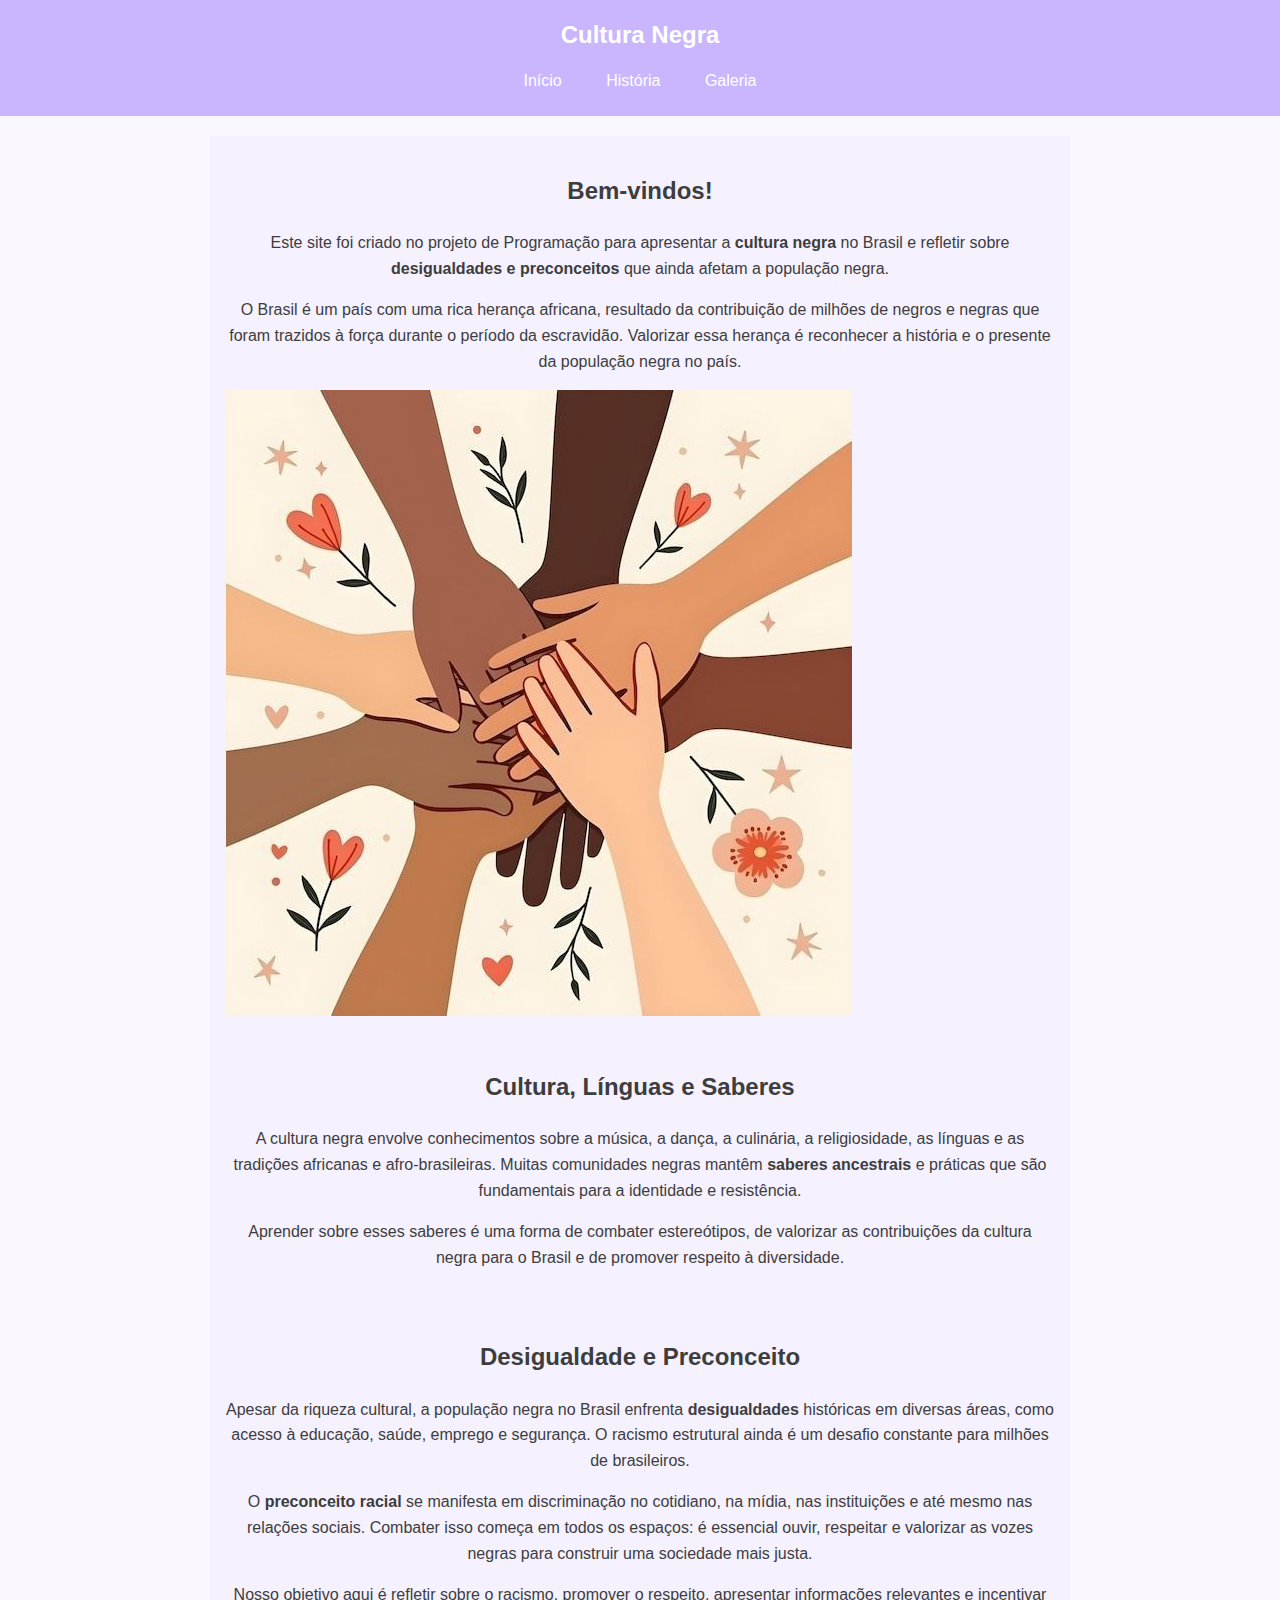
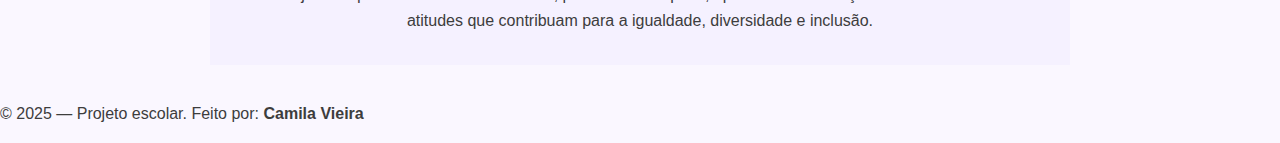
<file: index.html>
<!DOCTYPE html>
<html lang="pt-br">
<head>
  <meta charset="UTF-8">
  <meta name="viewport" content="width=device-width, initial-scale=1.0">
  <title>Início - Cultura Negra</title>
  <link rel="stylesheet" href="styles.css">
</head>
<body>

  <header class="topo">
    <h1 class="logo">Cultura Negra</h1>
    <nav class="menu">
      <a href="index.html">Início</a>
      <a href="historia.html">História</a>
      <a href="galeria.html">Galeria</a>
    </nav>
  </header>

  <main class="principal">

    <!-- Apresentação -->
    <div class="caixa inicio">
      <div class="texto">
        <h2>Bem-vindos!</h2>
        <p>
          Este site foi criado no projeto de Programação para apresentar a
          <strong>cultura negra</strong> no Brasil e refletir sobre
          <strong>desigualdades e preconceitos</strong> que ainda afetam a população negra.
        </p>
        <p>
          O Brasil é um país com uma rica herança africana, resultado da
          contribuição de milhões de negros e negras que foram trazidos à força
          durante o período da escravidão. Valorizar essa herança é reconhecer
          a história e o presente da população negra no país.
        </p>
      </div>
      <div class="imagem">
        <img src="IMAGEM/racismo.jpg" alt="Mãos de váris etnias juntas">
      </div>
    </div>

    <!-- Cultura e respeito -->
    <div class="caixa destaque">
      <div class="texto">
        <h2>Cultura, Línguas e Saberes</h2>
        <p>
          A cultura negra envolve conhecimentos sobre a música, a dança, a culinária,
          a religiosidade, as línguas e as tradições africanas e afro-brasileiras.
          Muitas comunidades negras mantêm <strong>saberes ancestrais</strong> e práticas
          que são fundamentais para a identidade e resistência.
        </p>
        <p>
          Aprender sobre esses saberes é uma forma de combater estereótipos, de
          valorizar as contribuições da cultura negra para o Brasil e de promover
          respeito à diversidade.
        </p>
      </div>
    </div>

    <!-- Desigualdade e preconceito -->
    <div class="caixa importancia">
      <div class="texto">
        <h2>Desigualdade e Preconceito</h2>
        <p>
          Apesar da riqueza cultural, a população negra no Brasil enfrenta
          <strong>desigualdades</strong> históricas em diversas áreas, como acesso à
          educação, saúde, emprego e segurança. O racismo estrutural ainda
          é um desafio constante para milhões de brasileiros.
        </p>
        <p>
          O <strong>preconceito racial</strong> se manifesta em discriminação
          no cotidiano, na mídia, nas instituições e até mesmo nas relações
          sociais. Combater isso começa em todos os espaços: é essencial
          ouvir, respeitar e valorizar as vozes negras para construir uma
          sociedade mais justa.
        </p>
        <p>
          Nosso objetivo aqui é refletir sobre o racismo, promover o respeito,
          apresentar informações relevantes e incentivar atitudes que contribuam
          para a igualdade, diversidade e inclusão.
        </p>
      </div>
    </div>

  </main>

  <!-- RODAPÉ -->
  <footer class="rodape">
    <p>&copy; 2025 — Projeto escolar. Feito por: <strong>Camila Vieira</strong></p>
  </footer>

</body>
</html>
</file>
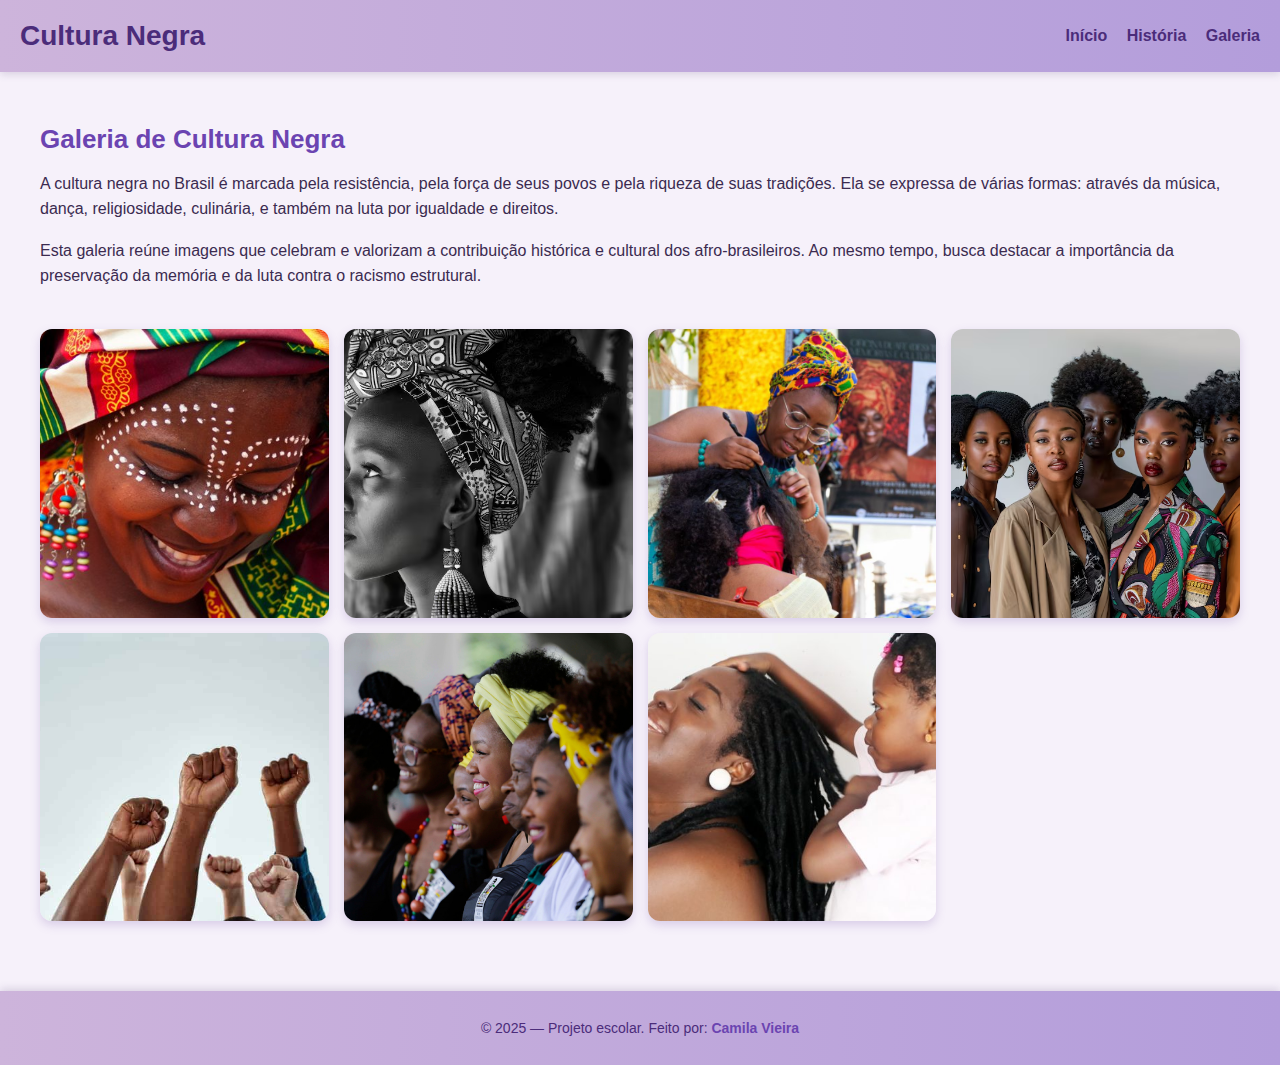
<file: galeria.html>
<!DOCTYPE html>
<html lang="pt-br">
<head>
  <meta charset="UTF-8">
  <title>Galeria - Cultura Negra</title>
  <style>
    /* ======== ESTILO GERAL ======== */
    body {
      margin: 0;
      font-family: "Poppins", Arial, sans-serif;
      background-color: #f6f1fa; /* lilás clarinho */
      color: #3b2b50; /* roxo suave para o texto */
    }

    /* ======== TOPO ======== */
    .topo {
      background: linear-gradient(90deg, #cdb4db, #b39ddb); /* gradiente lilás pastel */
      color: #fff;
      padding: 20px;
      display: flex;
      align-items: center;
      justify-content: space-between;
      flex-wrap: wrap;
      box-shadow: 0 2px 8px rgba(90, 70, 120, 0.2);
    }

    .logo {
      font-size: 28px;
      margin: 0;
      color: #4b2c7a;
    }

    .menu a {
      color: #4b2c7a;
      text-decoration: none;
      margin-left: 15px;
      font-weight: bold;
      transition: color 0.3s;
    }

    .menu a:hover {
      color: #7b57c7;
    }

    /* ======== CONTEÚDO PRINCIPAL ======== */
    .principal {
      padding: 30px;
      max-width: 1200px;
      margin: auto;
    }

    .caixa {
      margin-bottom: 40px;
    }

    .introducao h2 {
      font-size: 26px;
      margin-bottom: 10px;
      color: #6b44b1;
    }

    .introducao p {
      line-height: 1.6;
      margin-bottom: 15px;
    }

    /* ======== GALERIA ======== */
    .imagens-galeria {
      display: grid;
      grid-template-columns: repeat(auto-fit, minmax(250px, 1fr));
      gap: 15px;
    }

    .imagens-galeria img {
      width: 100%;
      aspect-ratio: 1 / 1; /* mantém formato quadrado */
      object-fit: cover;
      border-radius: 12px;
      box-shadow: 0 4px 10px rgba(130, 100, 180, 0.25);
      transition: transform 0.3s ease, box-shadow 0.3s ease;
    }

    .imagens-galeria img:hover {
      transform: scale(1.05);
      box-shadow: 0 8px 16px rgba(130, 100, 180, 0.35);
    }

    /* ======== RODAPÉ ======== */
    .rodape {
      background: linear-gradient(90deg, #cdb4db, #b39ddb);
      color: #4b2c7a;
      text-align: center;
      padding: 15px;
      font-size: 14px;
      box-shadow: 0 -2px 8px rgba(90, 70, 120, 0.2);
    }

    .rodape b {
      color: #6b44b1;
    }
  </style>
</head>
<body>

  <!-- TOPO -->
  <header class="topo">
    <h1 class="logo">Cultura Negra</h1>
    <nav class="menu">
      <a href="index.html">Início</a>
      <a href="historia.html">História</a>
      <a href="galeria.html">Galeria</a>
    </nav>
  </header>

  <!-- CONTEÚDO PRINCIPAL -->
  <main class="principal">

    <!-- Texto de introdução -->
    <div class="caixa introducao">
      <div class="texto">
        <h2>Galeria de Cultura Negra</h2>
        <p>
          A cultura negra no Brasil é marcada pela resistência, pela força de seus povos e pela riqueza de suas tradições. Ela se expressa de várias formas: através da música, dança, religiosidade, culinária, e também na luta por igualdade e direitos.
        </p>
        <p>
          Esta galeria reúne imagens que celebram e valorizam a contribuição histórica e cultural dos afro-brasileiros. Ao mesmo tempo, busca destacar a importância da preservação da memória e da luta contra o racismo estrutural.
        </p>
      </div>
    </div>

    <!-- Galeria de imagens -->
    <div class="caixa galeria">
      <div class="imagens-galeria">
        <img src="IMAGEM/culturanegra1.jpg" alt="Mulher negra com pintura facial">
        <img src="IMAGEM/culturanegra2.jpg" alt="Mulher negra com turbante">
        <img src="IMAGEM/imgcultura2.jpeg" alt="Mulher negra trançando o cabelo">
        <img src="IMAGEM/imgcultura1.jpg" alt="Mulheres negras">
        <img src="IMAGEM/culturanegra5.jpg" alt="Mãos de tons diferentes para cima">
        <img src="IMAGEM/culturanegra6.jpg" alt="Mulheres negras">
        <img src="IMAGEM/culturanegra7.jpeg" alt="Criança negra com a mão nos cabelos de uma mulher negra">
      </div>
    </div>

  </main>

  <!-- RODAPÉ -->
  <footer class="rodape">
    <p>&copy; 2025 — Projeto escolar. Feito por: <b>Camila Vieira</b></p>
  </footer>

</body>
</html>
</file>
<file: styles.css>
/* =============== RESET BÁSICO =============== */
* {
  box-sizing: border-box;
}

html,
body {
  margin: 0;
  padding: 0;
}

img {
  max-width: 100%;
  display: block;
}

a {
  text-decoration: none;
}

a:hover {
  text-decoration: underline;
}

/* =============== TIPOGRAFIA E CORES =============== */
body {
  font-family: Arial, sans-serif;
  line-height: 1.6;
  color: #3d3d3d; /* Cinza suave para o texto */
  background-color: #faf7ff; /* Fundo lilás bem claro */
}

/* =============== HEADER =============== */
.topo {
  background: #c9b6ff; /* Lilás pastel */
  color: #ffffff;
  padding: 16px;
  text-align: center;
}

.logo {
  margin: 0 0 8px 0;
  font-size: 24px;
}

.menu {
  margin-top: 8px;
  text-align: center;
}

.menu a {
  display: inline-block;
  color: #ffffff;
  margin: 0 12px;
  padding: 6px 8px;
  border-radius: 6px;
  transition: background 0.2s;
}

.menu a:hover {
  background: rgba(255, 255, 255, 0.25);
  text-decoration: none;
}

/* =============== MAIN (CONTEÚDO) =============== */
.principal {
  padding: 20px;
  max-width: 900px;
  margin: 0 auto;
  text-align: center;
}

.caixa {
  background: #f5f1ff; /* Fundo lilás clarinho */
  padding: 16px;
  border: 1px
</file>
